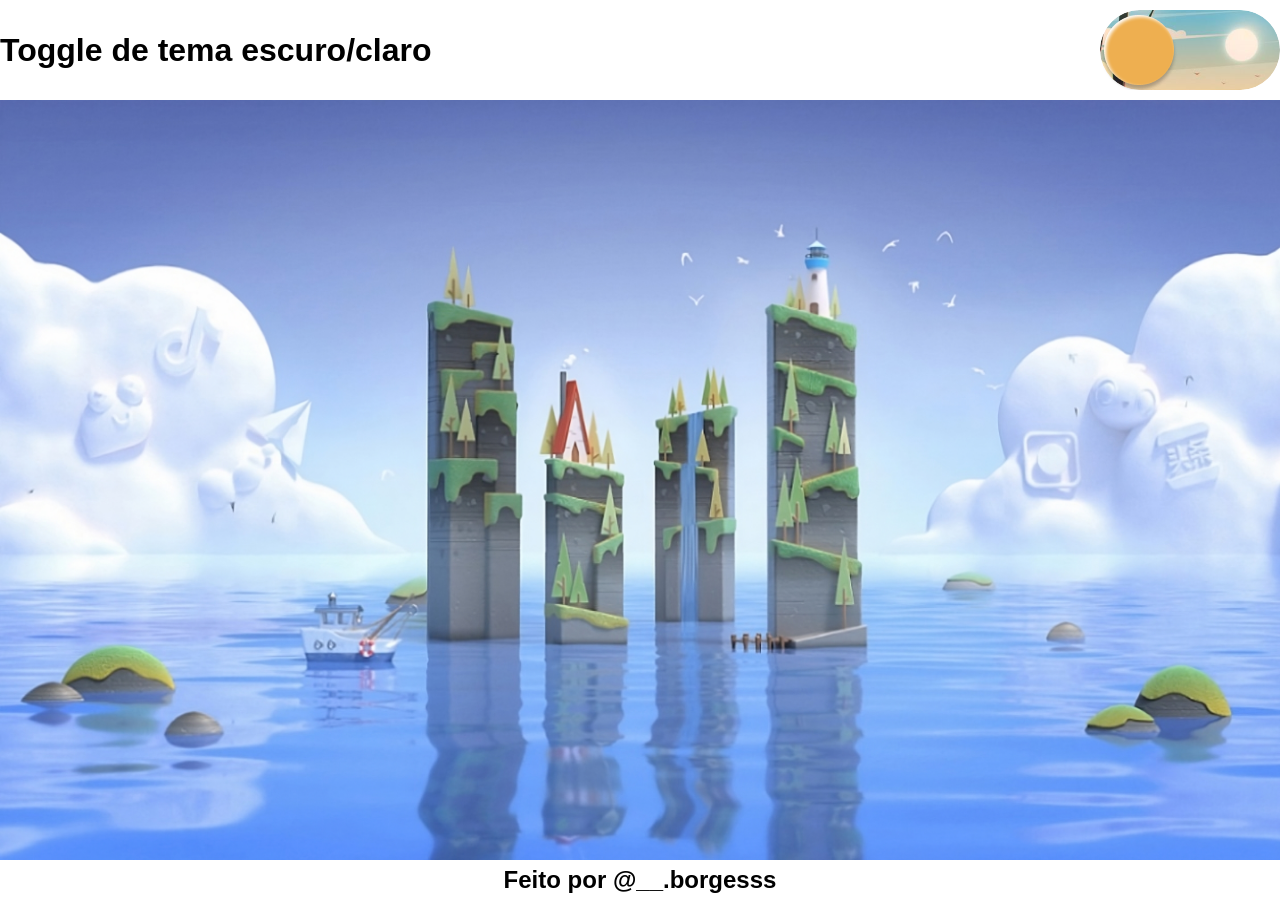
<file: index.html>
<!DOCTYPE html>
<html lang="pt-BR">
<head>
    <!-- Primary Meta Tags -->
<title>Tema escuro</title>
<meta name="title" content="Tema escuro" />
<meta name="description" content="toggle com tema claro e escuro para colocar como wallpaper 4K" />

<!-- Open Graph / Facebook -->
<meta property="og:type" content="website" />
<meta property="og:url" content="b1good.github.io/Dia-Noite-temas-/" />
<meta property="og:title" content="Tema escuro" />
<meta property="og:description" content="toggle com tema claro e escuro para colocar como wallpaper 4K" />
<meta property="og:image" content="temaEscuro.jpg" />

<!-- Twitter -->
<meta property="twitter:card" content="summary_large_image" />
<meta property="twitter:url" content="b1good.github.io/Dia-Noite-temas-/" />
<meta property="twitter:title" content="Tema escuro" />
<meta property="twitter:description" content="toggle com tema claro e escuro para colocar como wallpaper 4K" />
<meta property="twitter:image" content="temaEscuro.jpg" />

<!-- Meta Tags Generated with https://metatags.io -->
    <meta charset="UTF-8">
    <meta name="viewport" content="width=device-width, initial-scale=1.0">
    <title>Document</title>
    <link rel="stylesheet" href="style.css">
    <script src="script.js" defer></script>
    <!-- O defer é usado para carregar o .js DEPOIS que todos elementos HTML foram renderizados da página, sem ele, o js carrega antes enão consegue ler os elementos HTML, pois não existe ainda! -->
</head>
<body class="dark">
    <header>
    <h1>Toggle de tema escuro/claro</h1>
    <label for="switch--dark" class="switch--dark">
        <input type="checkbox" name="" id="switch--dark">
        <span class="elipse"><img class="Sol"src="Ellipse2.png" alt=""></span>
    </label>
    </header>
    <main>
        <img class="img--main" src="noite-transformed.jpeg" alt="fundo-jpg">
    </main>
    <footer>
        <h2>Feito por @__.borgesss</h2>
    </footer>
</body>
</html>
</file>
<file: style.css>
*{
    box-sizing: border-box;
    margin: 0;
}
body{
    height: 100vh;
    font-family: 'Segoe UI', Tahoma, Geneva, Verdana, sans-serif;
}
header{
    height: 100px;
    display: flex;
    justify-content: space-between;
    align-items: center;
    background-color: rgb(255, 255, 255);
}
footer{
    height: 40px;
    background-color: rgb(255, 255, 255);
    display: flex;
    justify-content: center;
    align-items: center;
}
main{
    height: calc(100vh - 40px - 100px);
}
.img--main{
    width: 100%;
    height: 100%;
    image-rendering: optimizeQuality;
}
.switch--dark{
    display: block;
    width: 180px;
    height: 80px;
    background-image: url(Frame\ 3\ \(1\).png);
    border-radius: 999px;
    transition: all;
    position: relative;}
.elipse{
    border-radius: 50%;
    height: 70px;
    width: 70px;
    display: inline-block;
    position: absolute;
    top: 50%;
    transform: translateY(-50%) translateX(0%);
    transition:all 0.6s;
}
#switch--dark{
    display: none;
}
/* estilização do modo dark */
.dark .elipse{
    /* desfaz qualquer valor anterior */
    /* left: unset; */
    transform: translateX(calc(180px - 80px)) translateY(-50%);
    background-image: url(Ellipse2.png);
}
.dark .switch--dark{
    background-image: url(Frame\ 4.png);
}
.dark header,
.dark footer{
    background-color: rgb(0, 0, 0);
    color: white;
}
</file>
